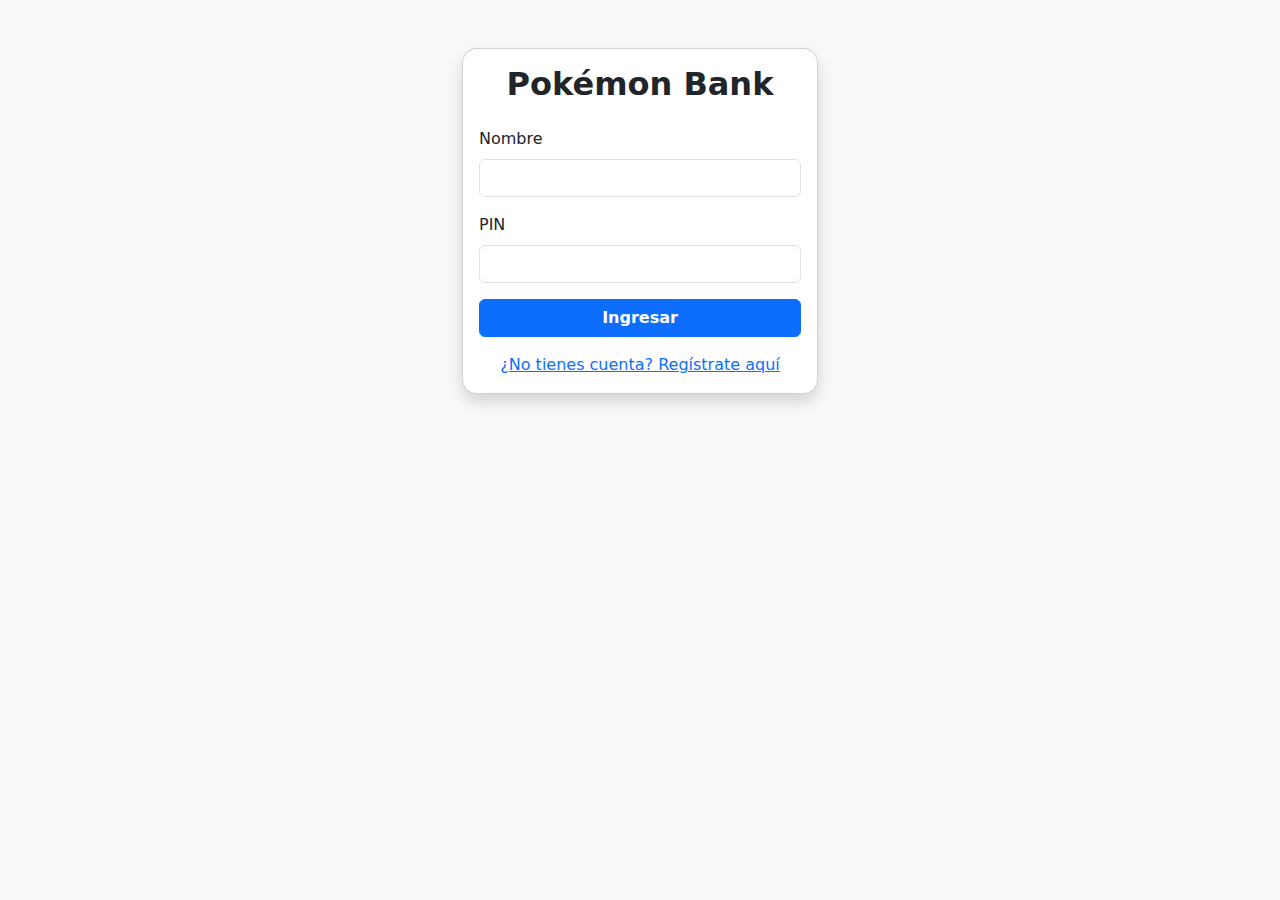
<file: index.html>
<!DOCTYPE html>
<html lang="es">
<head>
  <meta charset="UTF-8">
  <meta name="viewport" content="width=device-width, initial-scale=1">
  <title>Pokémon Bank - Iniciar Sesión</title>
  <link href="https://cdn.jsdelivr.net/npm/bootstrap@5.3.0/dist/css/bootstrap.min.css" rel="stylesheet">
  <link rel="stylesheet" href="style.css">
</head>
<body class="bg-light">

<div class="container py-5">
  <div class="row justify-content-center">
    <div class="col-md-6 col-lg-4">
      <div class="card shadow">
        <div class="card-body">
          <h2 class="text-center mb-4">Pokémon Bank</h2>
          <form id="loginForm">
            <div class="mb-3">
              <label for="nombreLogin" class="form-label">Nombre</label>
              <input type="text" class="form-control" id="nombreLogin" required>
            </div>
            <div class="mb-3">
              <label for="pinLogin" class="form-label">PIN</label>
              <input type="password" class="form-control" id="pinLogin" maxlength="4" required>
            </div>
            <button type="submit" class="btn btn-primary w-100">Ingresar</button>
            <div class="mt-3 text-center">
              <a href="registro.html">¿No tienes cuenta? Regístrate aquí</a>
            </div>
          </form>
        </div>
      </div>
    </div>
  </div>
</div>

<script src="script.js"></script>
</body>
</html>
</file>
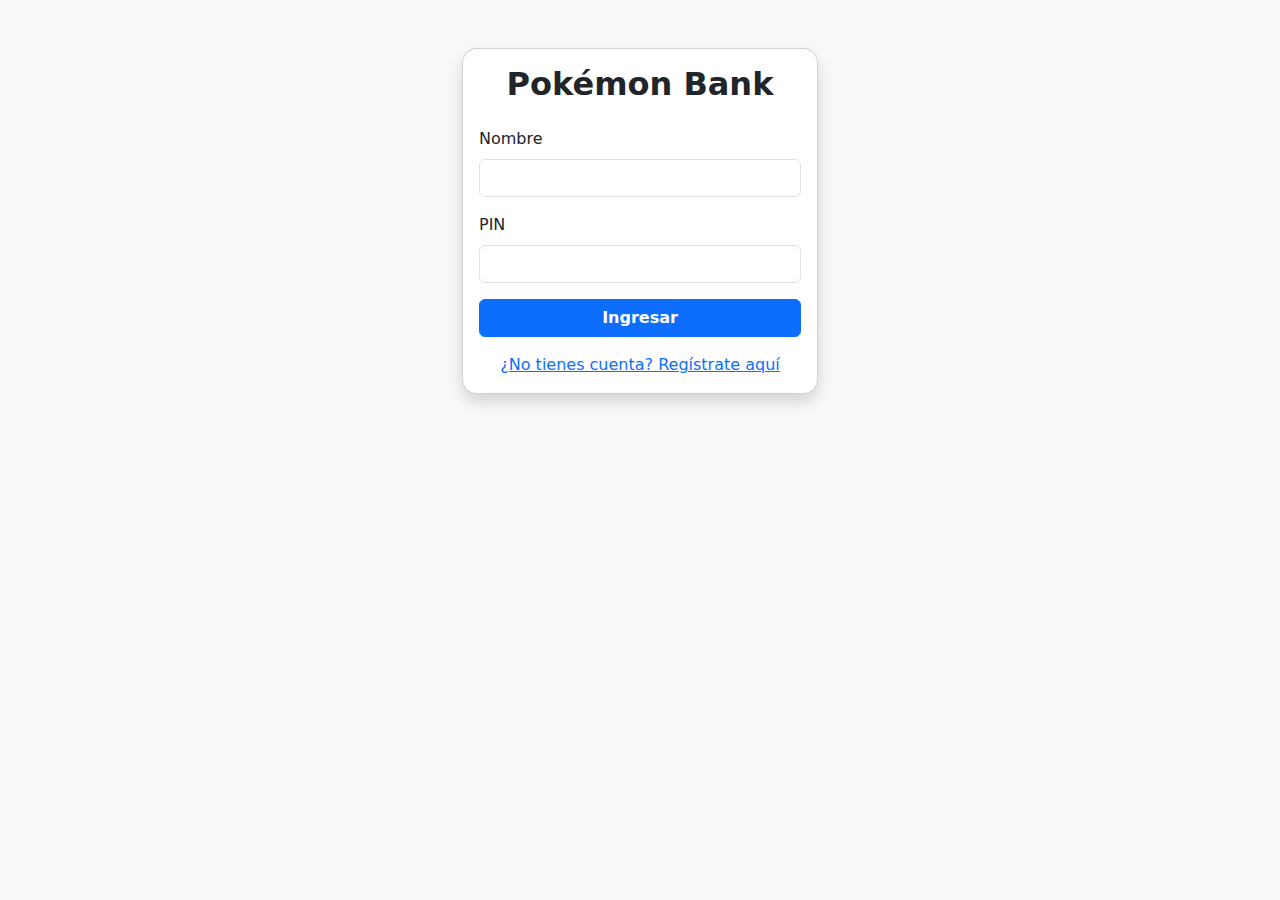
<file: acciones.html>
<!DOCTYPE html>
<html lang="es">
<head>
  <meta charset="UTF-8">
  <meta name="viewport" content="width=device-width, initial-scale=1">
  <title>Pokémon Bank - Acciones</title>
  <link href="https://cdn.jsdelivr.net/npm/bootstrap@5.3.0/dist/css/bootstrap.min.css" rel="stylesheet">
  <link rel="stylesheet" href="style.css">
</head>
<body class="bg-light">



  <div class="container py-5">
    <div class="text-center mb-5">
      <h2 id="bienvenida"></h2>
      <p id="cuenta"></p>
    </div>
  
    <div class="row g-4 text-center">
      <div class="col-md-3">
        <button id="btnDepositar" class="btn btn-success w-100">Depositar</button>
   </div>
     <div class="col-md-3">
      <button id="btnRetirar" class="btn btn-danger w-100">Retirar</button>
    </div>
     <div class="col-md-3">
      <button class="btn btn-info w-100" onclick="consultarSaldo()">Consultar Saldo</button>
   </div>
  <div class="col-md-3">
    <button id="btnPagarServicios" class="btn btn-warning w-100">Pagar Servicios</button>
  </div>
    </div>

    <div id="formularioTransaccion" style="display: none;" class="mt-4">
  <h4 id="tituloTransaccion" class="text-center mb-3"></h4>
  <div class="row justify-content-center">
    <div class="col-md-4">
      <div class="input-group mb-3">
        <span class="input-group-text">$</span>
        <input type="number" id="montoTransaccion" class="form-control" placeholder="Monto">
      </div>
      <div class="d-flex justify-content-center">
        <button id="btnConfirmarTransaccion" class="btn btn-primary me-2">Aceptar</button>
        <button id="btnCancelarTransaccion" class="btn btn-secondary">Cancelar</button>
      </div>
    </div>
  </div>
</div>


          
   <div id="formularioTransaccion" style="display: none;">
        <h3 id="tituloTransaccion"></h3>
          <input type="number" id="montoTransaccion" placeholder="Monto">
          <button id="btnConfirmarTransaccion">Aceptar</button>
          <button id="btnCancelarTransaccion">Cancelar</button>
    </div>

    <div id="formularioServicios" style="display:none; margin-top:20px;">
      <div class="card p-4">
        <h5 class="mb-3">Pagar Servicio</h5>
        <div class="mb-3">
          <label for="servicio" class="form-label">Seleccione Servicio:</label>
          <select id="servicio" class="form-select">
            <option value="energia">Energía Eléctrica</option>
            <option value="internet">Internet</option>
            <option value="telefonia">Telefonía</option>
            <option value="agua">Agua Potable</option>
          </select>
        </div>
        <div class="mb-3">
          <label for="monto" class="form-label">Monto:</label>
          <div class="input-group">
            <span class="input-group-text">$</span>
            <input type="number" id="monto" class="form-control" min="0" step="0.01" placeholder="Ingrese monto">
          </div>
        </div>
        <div class="d-flex justify-content-between">
          <button id="btnAceptarPago" class="btn btn-success">Aceptar</button>
          <button id="btnCancelarPago" class="btn btn-danger">Cancelar</button>
        </div>
      </div>
    </div>
  
  <script src="script.js"></script>
  

  <div class="row g-4 mt-4 text-center">
    <div class="col-md-4">
      <a href="historial.html" class="btn btn-outline-primary w-100">Ver Historial</a>
    </div>
    <div class="col-md-4">
      <a href="grafico.html" class="btn btn-outline-success w-100">Ver Gráfico</a>
    </div>
    <div class="col-md-4">
      <button class="btn btn-outline-danger w-100" onclick="cerrarSesion()">Cerrar Sesión</button>
    </div>
  </div>
</div>

<script src="script.js"></script>
</body>
</html>
</file>
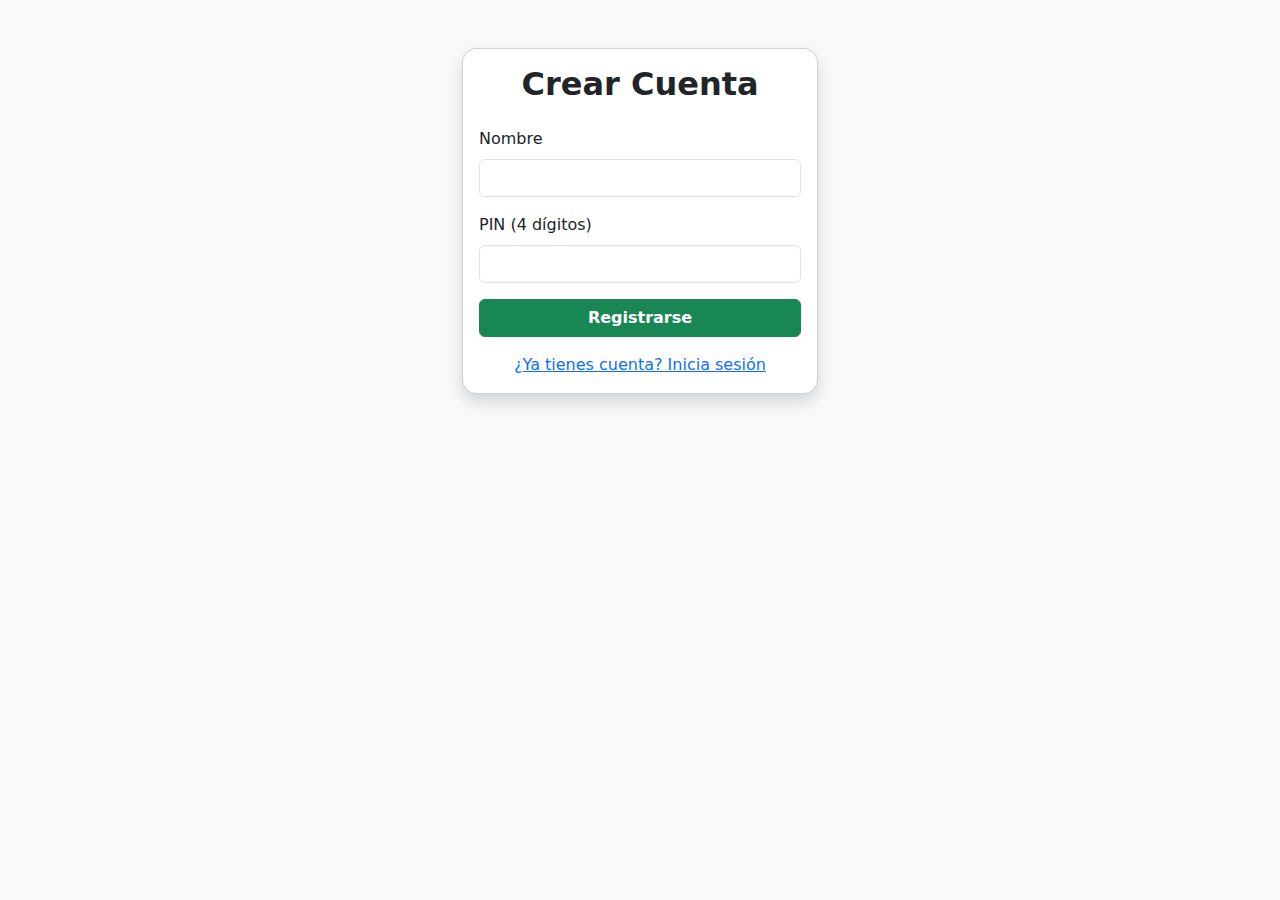
<file: registro.html>
<!DOCTYPE html>
<html lang="es">
<head>
  <meta charset="UTF-8">
  <meta name="viewport" content="width=device-width, initial-scale=1">
  <title>Pokémon Bank - Registro</title>
  <link href="https://cdn.jsdelivr.net/npm/bootstrap@5.3.0/dist/css/bootstrap.min.css" rel="stylesheet">
  <link rel="stylesheet" href="style.css">
</head>
<body class="bg-light">

<div class="container py-5">
  <div class="row justify-content-center">
    <div class="col-md-6 col-lg-4">
      <div class="card shadow">
        <div class="card-body">
          <h2 class="text-center mb-4">Crear Cuenta</h2>
          <form id="registroForm">
            <div class="mb-3">
              <label for="nombreRegistro" class="form-label">Nombre</label>
              <input type="text" class="form-control" id="nombreRegistro" required>
            </div>
            <div class="mb-3">
              <label for="pinRegistro" class="form-label">PIN (4 dígitos)</label>
              <input type="password" class="form-control" id="pinRegistro" maxlength="4" required>
            </div>
            <button type="submit" class="btn btn-success w-100">Registrarse</button>
            <div class="mt-3 text-center">
              <a href="index.html">¿Ya tienes cuenta? Inicia sesión</a>
            </div>
          </form>
        </div>
      </div>
    </div>
  </div>
</div>

<script src="script.js"></script>
</body>
</html>
</file>
<file: style.css>
body {
  background-color: #f8f9fa;
}

.card {
  border-radius: 15px;
}

.btn {
  font-weight: bold;
}

h2 {
  font-weight: 700;
}
</file>
